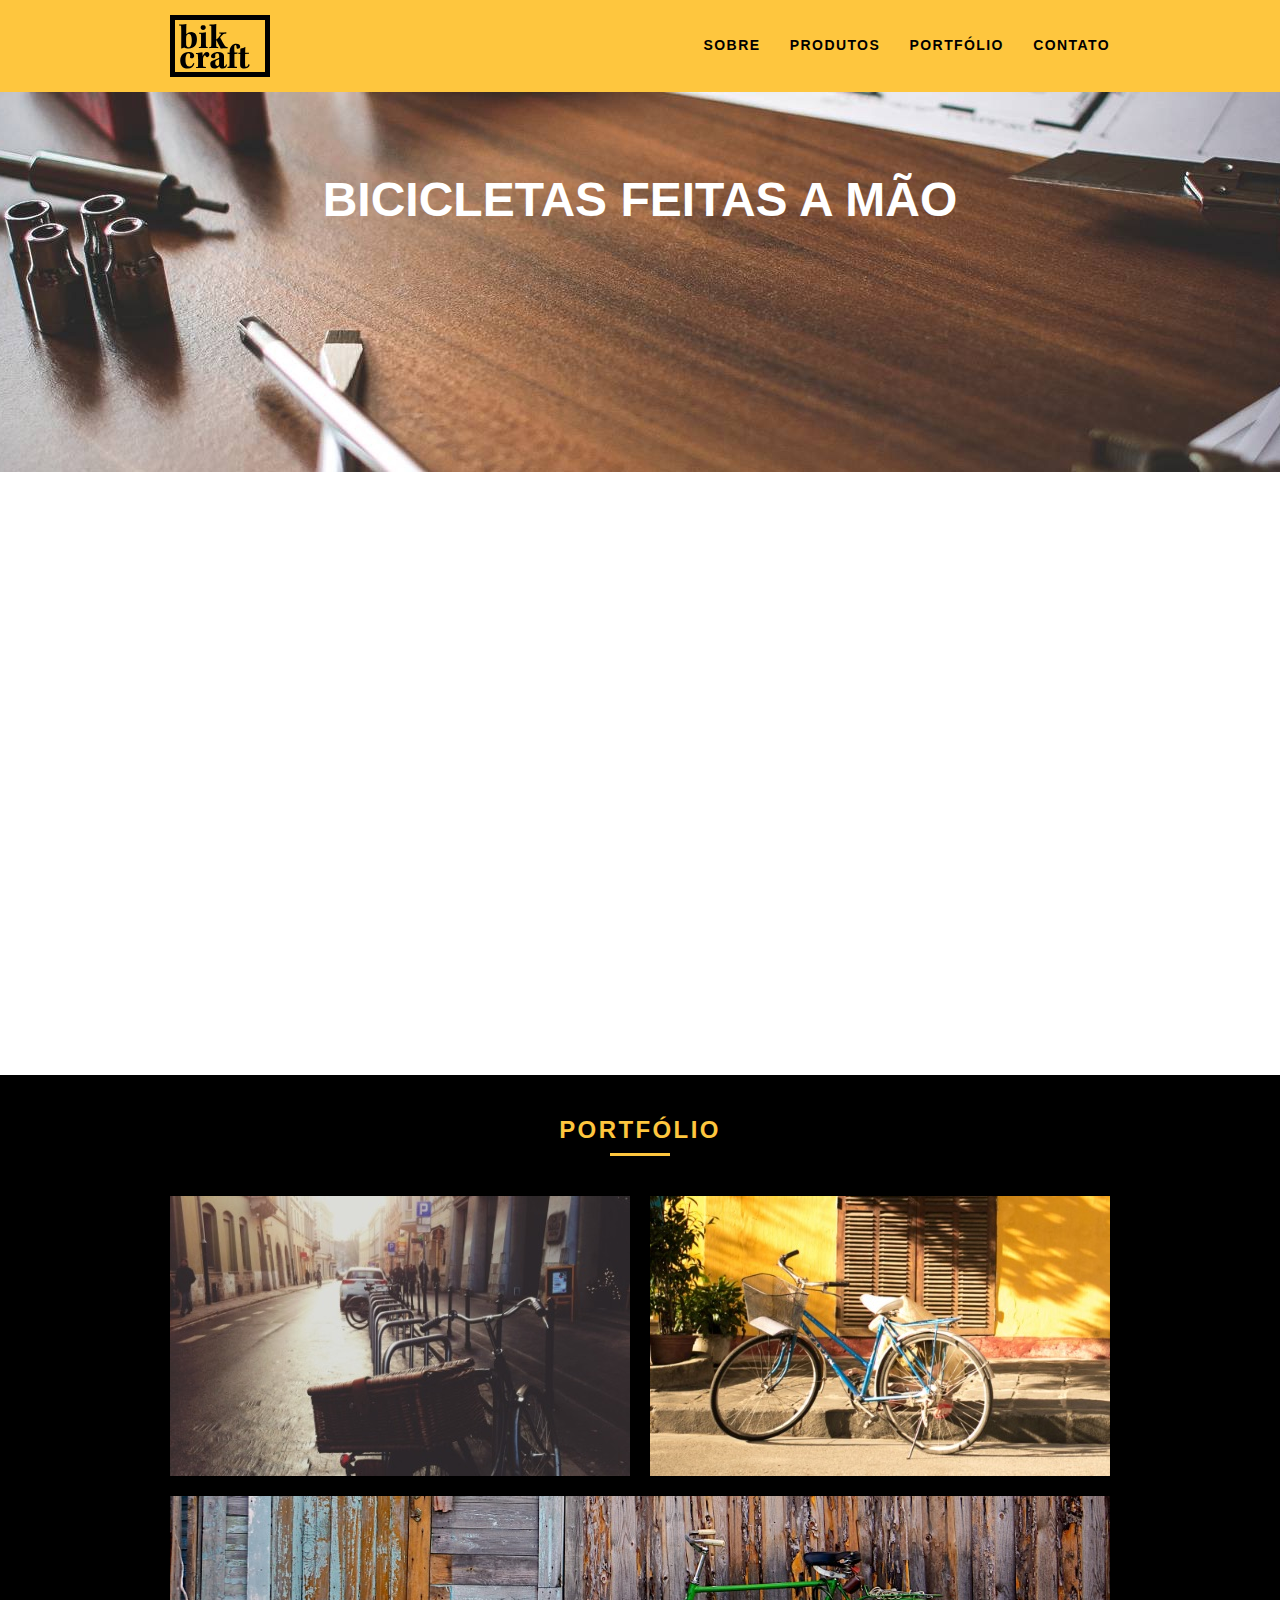
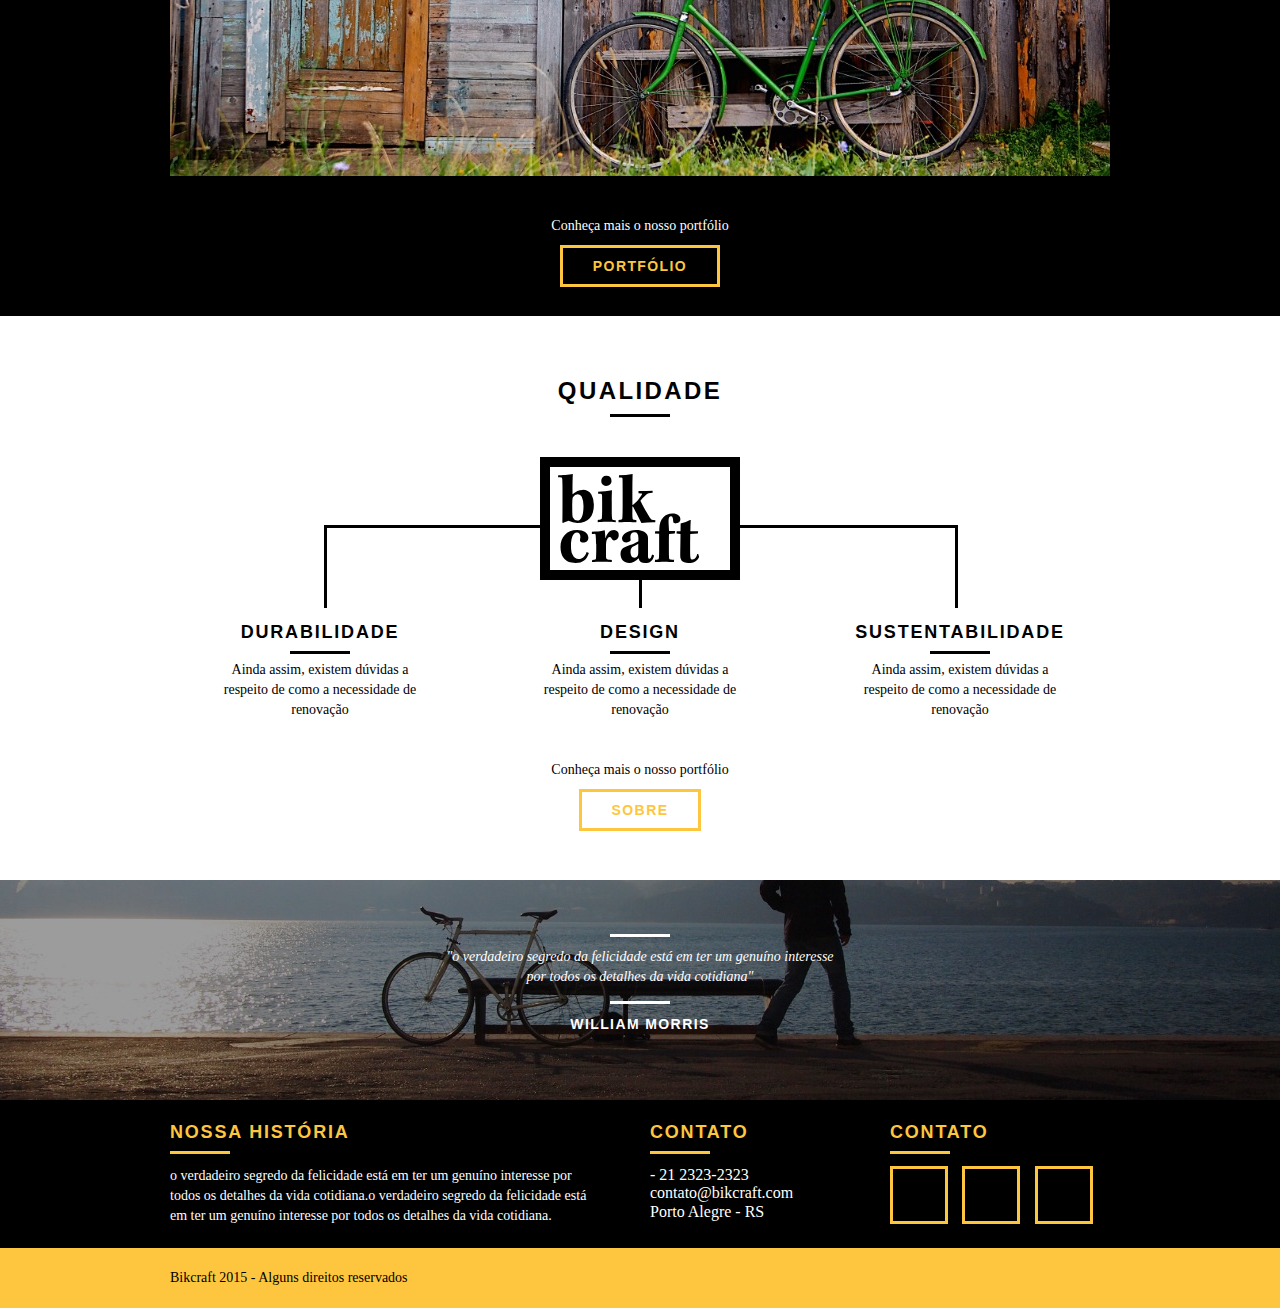
<file: index.html>
<!DOCTYPE html>
<html lang="pt-br">
<head>
  <meta charset="UTF-8">
  <title>Bikcraft Bicicletas Personalizadas</title>

  <meta name="description" content="Compre a sua bicicleta personalizada na Bikcraft. Possuímos modelos Passeio, Retrô e Esporte.">

  <meta property="og:type" content="website"/>
  <meta property="og:title" content="Bikcraft - Bicicletas Personalizadas"/>
  <meta property="og:description" content="Compre a sua bicicleta personalizada na Bikcraft. Possuímos modelos Passeio, Retrô e Esporte."/>
  <meta property="og:url" content="http://bikcraft.com"/>
  <meta property="og:image" content="http://bikcraft.com/img/og-image.png"/>

  
  <link rel="shortcut icon" href="favicon.ico">
  
  <meta name="viewport" content="width=device-width, initial-scale=1">
  <meta http-equiv="X-UA-Compatible" content="ie=edge">
  <link rel="stylesheet" href="css/style.css">
  <script>document.documentElement.classList.add("js");</script>
</head>
  <body>
    <header class="header">
      <div class="container">
        <a href="index.html" class="grid-4">
          <img src="img/bikcraft.svg" alt="logo Bikcraft">
        </a>
        <nav class="grid-12 header_menu">
          <ul>
            <li><a href="sobre.html">Sobre</a></li>
            <li><a href="produtos.html">Produtos</a></li>
            <li><a href="portfolio.html">Portfólio</a></li>
            <li><a href="contato.html">Contato</a></li>
          </ul>
        </nav>
      </div>
    </header>

    <section class="introducao">
      <div class="container">
        <h1 data-anime="400" class="fadeInDown">Bicicletas feitas a mão</h1>
        <blockquote data-anime="800" class="quote-externo fadeInDown">
          <p>
            “não tenha nada em sua casa que você não considere útil ou acredita ser bonito”
          </p>
          <cite>WILLIAM MORRIS</cite>
        </blockquote>
        <a data-anime="1200" href="produtos.html" class="btn">Orçamento</a>
      </div>
    </section>

    <section class="produtos container fadeInDown" data-anime="2000">
      <h2 class="subtitulo">Produtos</h2>
      
      <ul class="produtos_lista">
        <li class="grid-1-3">
          <div class="produtos_icone">
            <img src="img/produtos/passeio.svg" alt="Bikecraft passeio">
          </div>
          <h3>Passeio</h3>
          <p>Ainda assim, existem dúvidas a respeito de como a necessidade de renovação.</p>
        </li>
        <li class="grid-1-3">
            <div class="produtos_icone">
              <img src="img/produtos/esporte.svg" alt="Bikecraft esporte">
            </div>
            <h3>Passeio</h3>
            <p>Ainda assim, existem dúvidas a respeito de como a necessidade de renovação</p>
          </li>
          <li class="grid-1-3">
              <div class="produtos_icone">
                <img src="img/produtos/retro.svg" alt="Bikecraft retro">
              </div>
              <h3>Passeio</h3>
              <p>Ainda assim, existem dúvidas a respeito de como a necessidade de renovação</p>
            </li>
      </ul>
      <div class="call">
        <p>clique aqui e veja os detalhes dos produtos</p>
        <a href="produtos.html" class="btn btn-preto">Produtos</a>
      </div>
    </section>
  <!-- Fecha produtos -->

    <section class="portfolio">
      <div class="container">
        <h2 class="subtitulo">Portfólio</h2>
        <ul class="portfolio_lista">
          <li class="grid-8"><img src="img/portfolio/retro.jpg" alt="Bicicleta Retro"></li>
          <li class="grid-8"><img src="img/portfolio/passeio.jpg" alt="Bicicleta Passeio"></li>
          <li class="grid-16"><img src="img/portfolio/esporte.jpg" alt="Bicicleta Esporte"></li>
        </ul>
        <div class="call">
          <p>Conheça mais o nosso portfólio</p>
          <a href="portfolio.html" class="btn">Portfólio</a>
        </div>
      </div>
    </section>
    <!-- Fecha portfolio -->

    <section class="qualidade container">
      <h2 class="subtitulo">Qualidade</h2>
      <img src="img/bikcraft-qualidade.svg" alt="Bikcraft">
      <ul class="qualidade_lista">
        
        <li class="grid-1-3">
          <h3>Durabilidade</h3>
          <p>Ainda assim, existem dúvidas a respeito de como a necessidade de renovação</p>
        </li>
        
        <li class="grid-1-3">
          <h3>Design</h3>
          <p>Ainda assim, existem dúvidas a respeito de como a necessidade de renovação</p>
        </li>

        <li class="grid-1-3">
          <h3>Sustentabilidade</h3>
          <p>Ainda assim, existem dúvidas a respeito de como a necessidade de renovação</p>
        </li>

      </ul>
      <div class="call">
        <p>Conheça mais o nosso portfólio</p>
        <a href="sobre.html" class="btn btn-preto">Sobre</a>
      </div>
    </section>
  
    <div class="quebra">
      <blockquote class="quote-externo container">
        <p>
          "o verdadeiro segredo da felicidade está em ter um genuíno
          interesse por todos os detalhes da vida cotidiana"
        </p>
        <cite>WILLIAM MORRIS</cite>
      </blockquote>
    </div>

    <footer>
      <div class="footer">
        <div class="container">

          <div class="grid-8 footer_historia">
            <h3>Nossa História</h3>
            <p>o verdadeiro segredo da felicidade está em ter um genuíno
                interesse por todos os detalhes da vida cotidiana.o verdadeiro segredo da felicidade está em ter um genuíno
                interesse por todos os detalhes da vida cotidiana. </p>
          </div>

          <div class="grid-4 footer_contato">
            <h3>Contato</h3>
            <ul>
              <li>- 21 2323-2323</li>
              <li>contato@bikcraft.com</li>
              <li>Porto Alegre - RS</li>
            </ul>
          </div>

          <div class="grid-4 footer_redes">
            <h3>Contato</h3>
            <ul>
              <li><a href="http://facebook.com" target="_blank"><img src="img/redes-sociais/facebook.svg" alt="Facebook Bikcraft"></a></li>
              <li><a href="http://instagram.com" target="_blank"><img src="img/redes-sociais/instagram.svg" alt="Instagram Bikcraft"></a></li>
              <li><a href="http://twitter.com" target="_blank"><img src="img/redes-sociais/twitter.svg" alt="Twitter Bikcraft"></a></li>
            </ul>
          </div>
        </div>
      </div>
      <div class="copy">
        <div class="container">
          <p class="grid-16">Bikcraft 2015 - Alguns direitos reservados</p>
        </div>
      </div>
    </footer>

    <script src="./js/simple-anime.js" ></script> 
    <script src="./js/script.js" ></script> 
    
  </body>
</html>
</file>
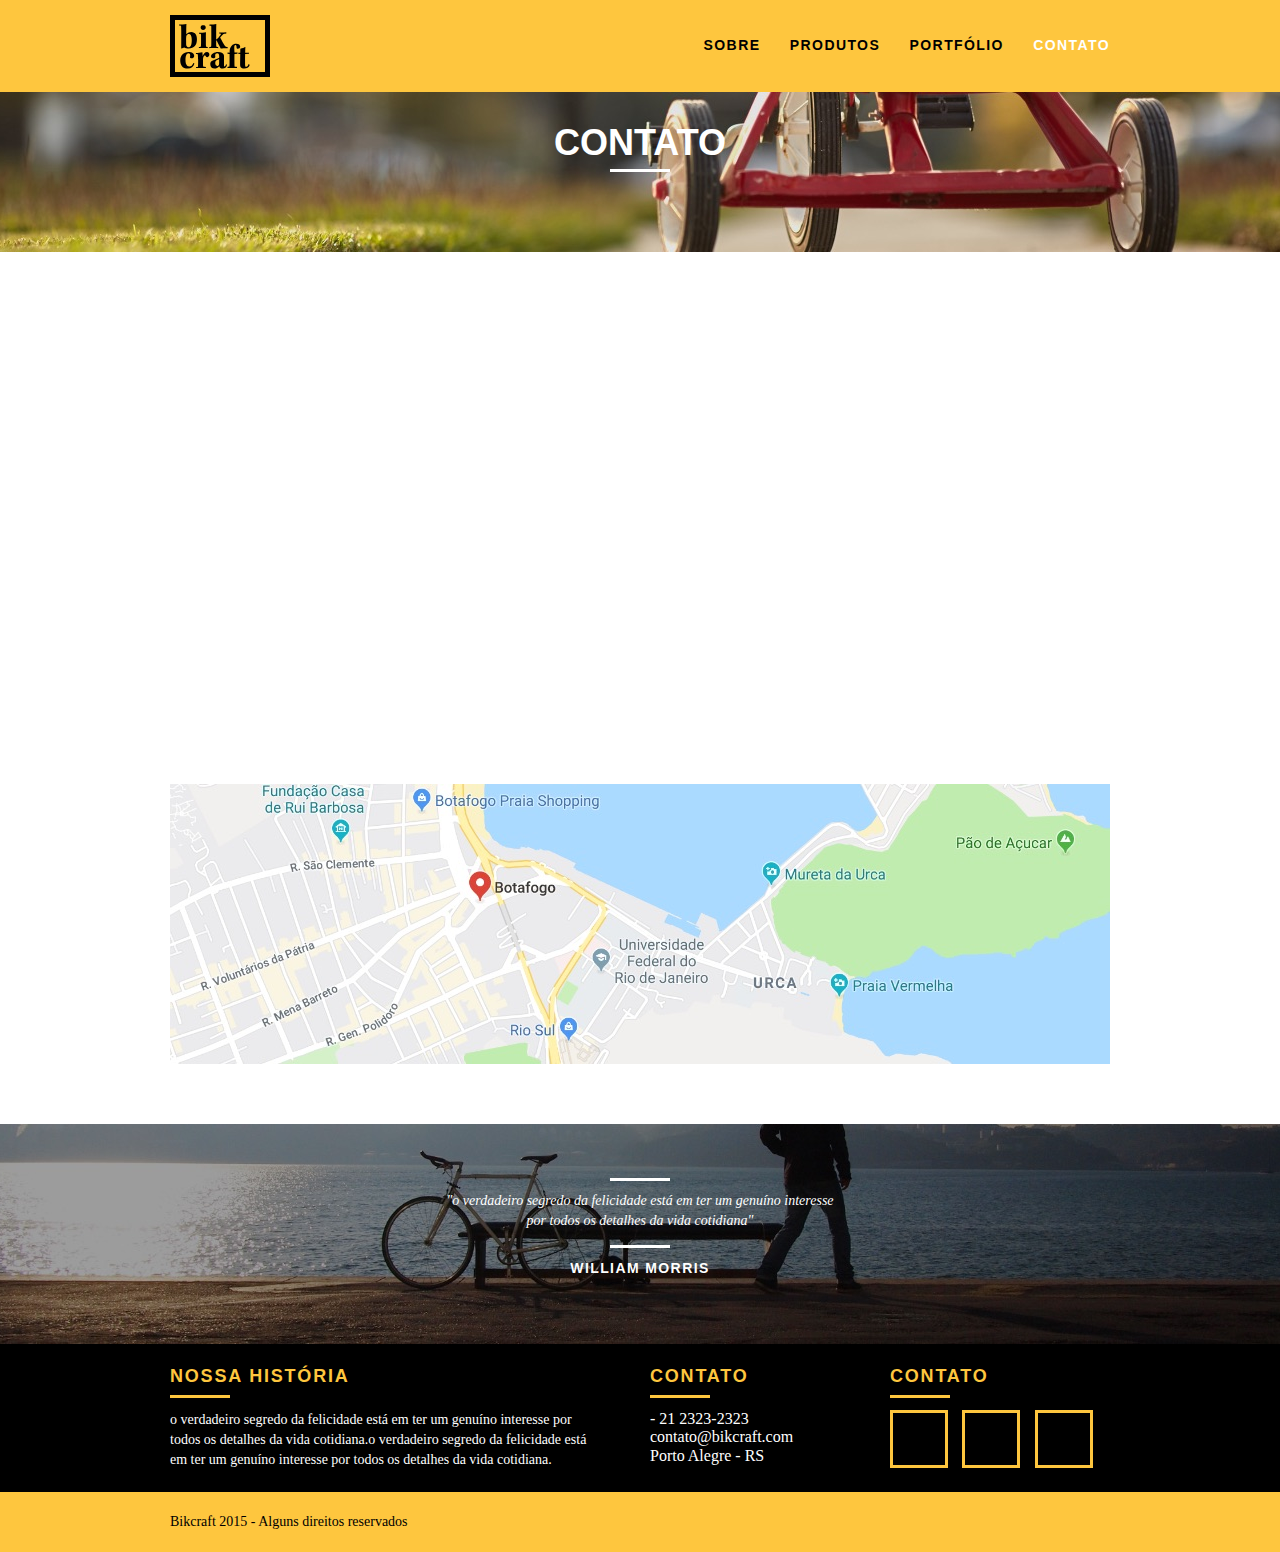
<file: contato.html>
<!DOCTYPE html>
<html lang="pt-br">
<head>
  <meta charset="UTF-8">
  <title>Bikcraft - Contato - 51 99999-9999</title>

  <meta name="description" content="Compre a sua bicicleta personalizada na Bikcraft. Possuímos modelos Passeio, Retrô e Esporte.">

  <meta property="og:type" content="website"/>
  <meta property="og:title" content="Bikcraft - Contato - 51 99999-9999"/>
  <meta property="og:description" content="Compre a sua bicicleta personalizada na Bikcraft. Possuímos modelos Passeio, Retrô e Esporte."/>
  <meta property="og:url" content="http://bikcraft.com/contato.html"/>
  <meta property="og:image" content="http://bikcraft.com/img/og-image.png"/>

  
  <link rel="shortcut icon" href="favicon.ico">
  
  <meta name="viewport" content="width=device-width, initial-scale=1">
  <meta http-equiv="X-UA-Compatible" content="ie=edge">

  <link rel="stylesheet" href="css/style.css">

  <script>document.documentElement.classList.add("js");</script>
</head>
  <body>

    <header class="header">
      <div class="container">
        <a href="index.html" class="grid-4">
          <img src="img/bikcraft.svg" alt="logo Bikcraft">
        </a>
        <nav class="grid-12 header_menu">
          <ul>
            <li><a href="sobre.html" >Sobre</a></li>
            <li><a href="produtos.html">Produtos</a></li>
            <li><a href="portfolio.html">Portfólio</a></li>
            <li><a href="contato.html" class="menu_ativo">Contato</a></li>
          </ul>
        </nav>
      </div>
    </header>

    <section class="introducao-interna interna_contato">
      <div class="container">
        <h1 data-anime="400" class="fadeInDown">Contato</h1>
        <p data-anime="800" class="fadeInDown">Tire suas dúvidas com a gente</p>
      </div>
    </section>

    <section class="contato container fadeInDown" data-anime="1200">
      <form id="form_orcamento" method="post" action="./enviar-sendgrid.php" class="contato_form grid-8 formphp">
        <label for="nome" >Nome</label>
        <input type="text" id="nome" name="nome" required>
        <label for="email">E-mail</label>
        <input type="email" id="email" name="email" required>
        <label for="telefone">Telefone</label>
        <input type="text" id="telefone" name="telefone">

        <label class="nao-aparece">Se você não é um robô, deixe em branco.</label>
        <input type="text" class="nao-aparece" name="leaveblank">
        <label class="nao-aparece">Se você não é um robô, não mude este campo.</label>
        <input type="text" class="nao-aparece" name="dontchange" value="http://">

        <label for="mensagem">Especificações</label>
        <textarea id="mensagem" name="mensagem" required></textarea>
        <button id="enviar" name="enviar" type="submit" class="btn btn-preto">Enviar</button>
      </form>
      <div class="contato_dados grid-8">
        <h3>Dados</h3>
        <span>+55 21 93223 3232</span>
        <span>orcamento@bikcraft.com</span>
        <span>Centro histórico</span>
        <span>Porto Alegre - RS - Brasil</span>
        <h3>Redes Sociais</h3>
        <ul>
          <li><a href="http://facebook.com" target="_blank"><img src="img/redes-sociais/facebook.svg" alt="Facebook Bikcraft"></a></li>
          <li><a href="http://instagram.com" target="_blank"><img src="img/redes-sociais/instagram.svg" alt="Instagram Bikcraft"></a></li>
          <li><a href="http://twitter.com" target="_blank"><img src="img/redes-sociais/twitter.svg" alt="Twitter Bikcraft"></a></li>
        </ul>
      </div>
    </section>

    <section class="container contato_mapa">
      <a href="http://google.com" target="_blank" class="grid-16">
        <img src="img/endereco-bikcraft.jpg" alt="endereco da Bikcraft">
      </a>
    </section>

    <div class="quebra">
      <blockquote class="quote-externo container">
        <p>
          "o verdadeiro segredo da felicidade está em ter um genuíno
          interesse por todos os detalhes da vida cotidiana"
        </p>
        <cite>WILLIAM MORRIS</cite>
      </blockquote>
    </div>

    <footer>
      <div class="footer">
        <div class="container">

          <div class="grid-8 footer_historia">
            <h3>Nossa História</h3>
            <p>o verdadeiro segredo da felicidade está em ter um genuíno
                interesse por todos os detalhes da vida cotidiana.o verdadeiro segredo da felicidade está em ter um genuíno
                interesse por todos os detalhes da vida cotidiana. </p>
          </div>

          <div class="grid-4 footer_contato">
            <h3>Contato</h3>
            <ul>
              <li>- 21 2323-2323</li>
              <li>contato@bikcraft.com</li>
              <li>Porto Alegre - RS</li>
            </ul>
          </div>

          <div class="grid-4 footer_redes">
            <h3>Contato</h3>
            <ul>
              <li><a href="http://facebook.com" target="_blank"><img src="img/redes-sociais/facebook.svg" alt="Facebook Bikcraft"></a></li>
              <li><a href="http://instagram.com" target="_blank"><img src="img/redes-sociais/instagram.svg" alt="Instagram Bikcraft"></a></li>
              <li><a href="http://twitter.com" target="_blank"><img src="img/redes-sociais/twitter.svg" alt="Twitter Bikcraft"></a></li>
            </ul>
          </div>
        </div>
      </div>
      <div class="copy">
        <div class="container">
          <p class="grid-16">Bikcraft 2015 - Alguns direitos reservados</p>
        </div>
      </div>
    </footer>

    <script src="./js/simple-anime.js" ></script> 
    <script src="./js/simple-form.js" ></script> 
    <script src="./js/script.js" ></script> 

  </body>
</html>
</file>
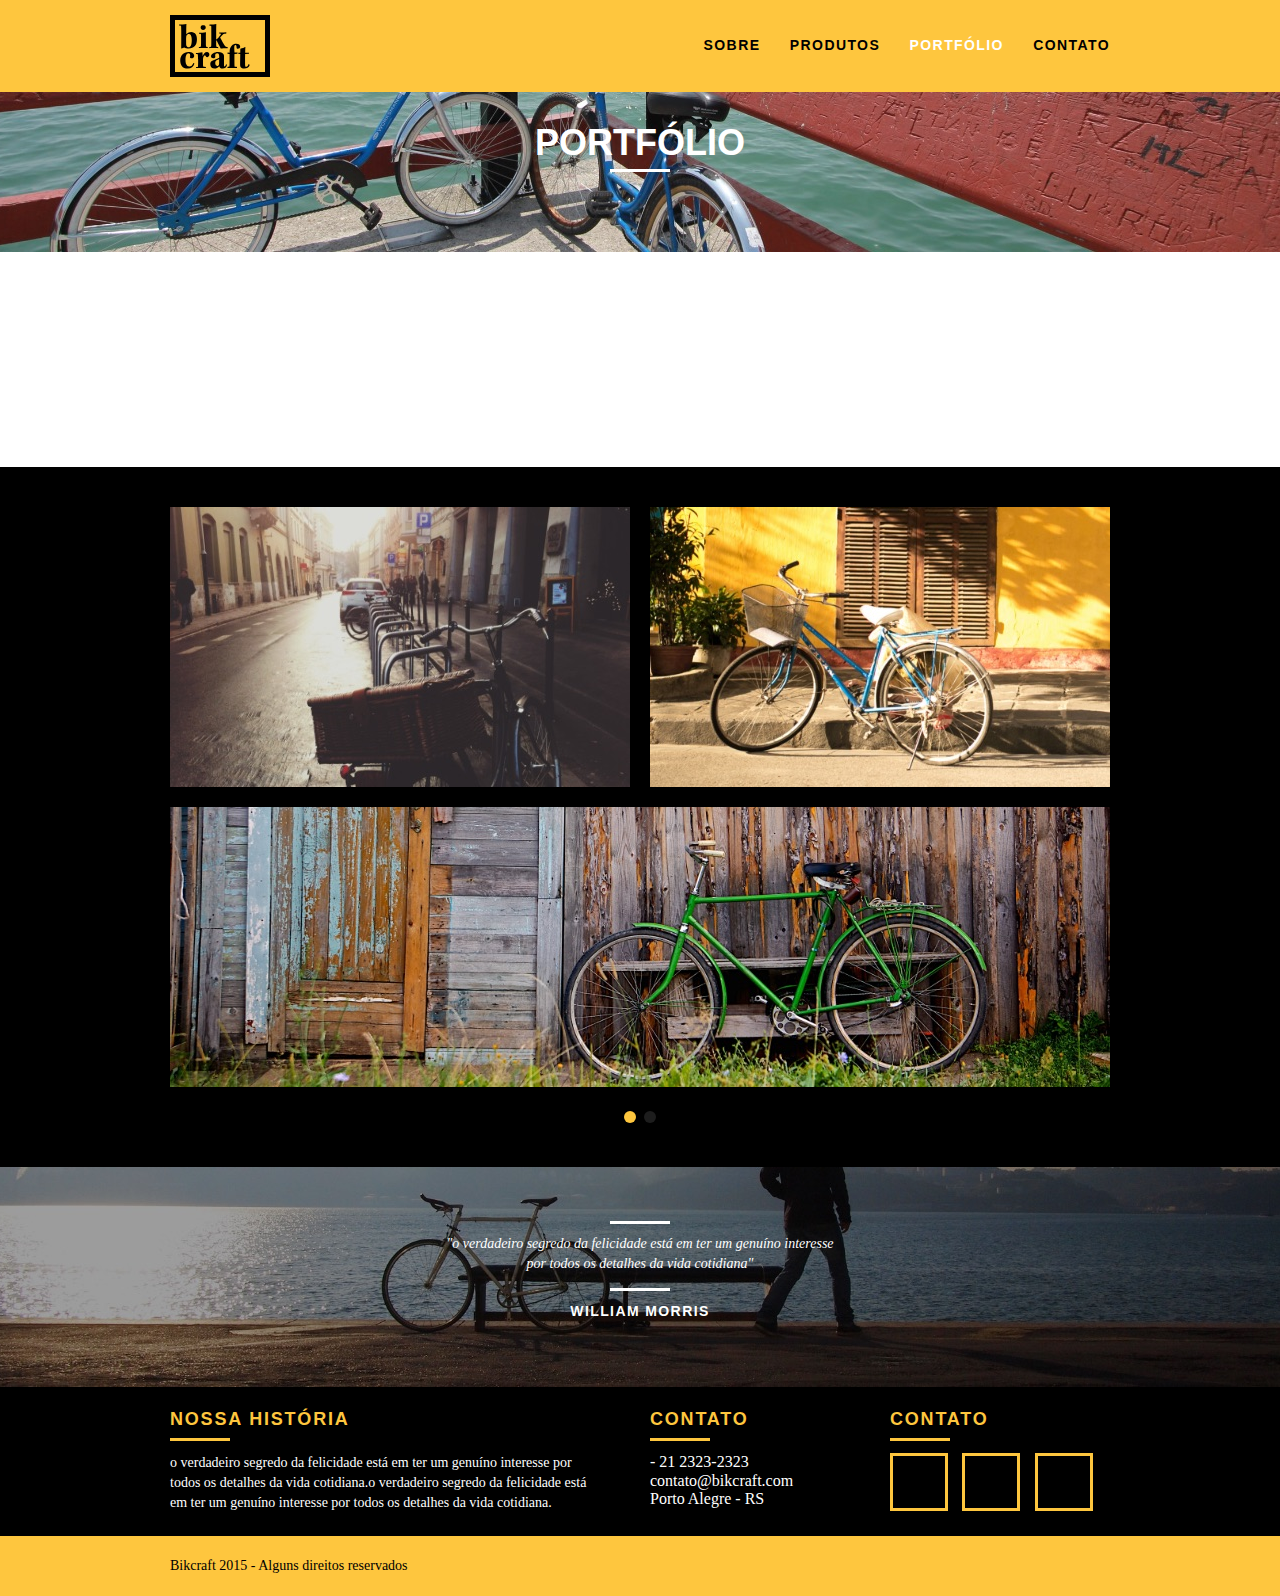
<file: portfolio.html>
<!DOCTYPE html>
<html lang="pt-br">
<head>
  <meta charset="UTF-8">
  <title>Bikcraft - Conheça o portfólio de clientes</title>
  
  <meta name="description" content="Compre a sua bicicleta personalizada na Bikcraft. Possuímos modelos Passeio, Retrô e Esporte.">

  <meta property="og:type" content="website"/>
  <meta property="og:title" content="Bikcraft - Conheça o portfólio de clientes"/>
  <meta property="og:description" content="Compre a sua bicicleta personalizada na Bikcraft. Possuímos modelos Passeio, Retrô e Esporte."/>
  <meta property="og:url" content="http://bikcraft.com/portfolio.html"/>
  <meta property="og:image" content="http://bikcraft.com/img/og-image.png"/>

  
  <link rel="shortcut icon" href="favicon.ico">
  
  <meta name="viewport" content="width=device-width, initial-scale=1">
  <meta http-equiv="X-UA-Compatible" content="ie=edge">
  <link rel="stylesheet" href="css/style.css">
  <script>document.documentElement.classList.add("js");</script>
</head>
  <body>

    <header class="header">
      <div class="container">
        <a href="index.html" class="grid-4">
          <img src="img/bikcraft.svg" alt="logo Bikcraft">
        </a>
        <nav class="grid-12 header_menu">
          <ul>
            <li><a href="sobre.html">Sobre</a></li>
            <li><a href="produtos.html">Produtos</a></li>
            <li><a href="portfolio.html" class="menu_ativo">Portfólio</a></li>
            <li><a href="contato.html">Contato</a></li>
          </ul>
        </nav>
      </div>
    </header>

    <section class="introducao-interna interna_portfolio">
      <div class="container">
        <h1 data-anime="400" class="fadeInDown">Portfólio</h1>
        <p data-anime="800" class="fadeInDown">conheça os projetos que amamos mostrar</p>
      </div>
    </section>

    <section class="container fadeInDown" data-slide="quote" data-anime="1200">
      <blockquote class="quote_clientes">
        <p>"Pedalar sempre foi a minha paixão, o que o pessoal da Bikcraft fez foi intensificar o meu
          amor por esta atividade. Recomendo à todos que amo."
        </p>
        <cite>Barbara Moss</cite>
      </blockquote>
      <blockquote class="quote_clientes">
        <p>"Nada melhor do que dar um rolê com a minha Bikcraft na orla. Essa é a minha companheira mais fiel,
          nunca me traiu e está sempre a minha disposição."
        </p>
        <cite>Jhony Rato</cite>
      </blockquote>
      <blockquote class="quote_clientes">
        <p>"Aqueles que ainda não possuem uma Bikcraft, não sabem o que estão perdendo. A precisão é absurda
          e a velocidade trasncendental. Nunca vi nada igual."
        </p>
        <cite>Bernardo</cite>
      </blockquote>
    </section>

    <section class="portfolio">
      <div class="container" data-slide="portfolio">
        <ul class="portfolio_lista">
          <li class="grid-8"><img src="img/portfolio/retro.jpg" alt="Bicicleta Retro"></li>
          <li class="grid-8"><img src="img/portfolio/passeio.jpg" alt="Bicicleta Passeio"></li>
          <li class="grid-16"><img src="img/portfolio/esporte.jpg" alt="Bicicleta Esporte"></li>
        </ul>
        <ul class="portfolio_lista">
          <li class="grid-8"><img src="img/portfolio/passeio.jpg" alt="Bicicleta Passeio"></li>
            <li class="grid-8"><img src="img/portfolio/retro.jpg" alt="Bicicleta Retro"></li>
            <li class="grid-16"><img src="img/portfolio/esporte.jpg" alt="Bicicleta Esporte"></li>
          </ul>
      </div>
    </section>
  
    <div class="quebra">
      <blockquote class="quote-externo container">
        <p>
          "o verdadeiro segredo da felicidade está em ter um genuíno
          interesse por todos os detalhes da vida cotidiana"
        </p>
        <cite>WILLIAM MORRIS</cite>
      </blockquote>
    </div>

    <footer>
      <div class="footer">
        <div class="container">

          <div class="grid-8 footer_historia">
            <h3>Nossa História</h3>
            <p>o verdadeiro segredo da felicidade está em ter um genuíno
                interesse por todos os detalhes da vida cotidiana.o verdadeiro segredo da felicidade está em ter um genuíno
                interesse por todos os detalhes da vida cotidiana. </p>
          </div>

          <div class="grid-4 footer_contato">
            <h3>Contato</h3>
            <ul>
              <li>- 21 2323-2323</li>
              <li>contato@bikcraft.com</li>
              <li>Porto Alegre - RS</li>
            </ul>
          </div>

          <div class="grid-4 footer_redes">
            <h3>Contato</h3>
            <ul>
              <li><a href="http://facebook.com" target="_blank"><img src="img/redes-sociais/facebook.svg" alt="Facebook Bikcraft"></a></li>
              <li><a href="http://instagram.com" target="_blank"><img src="img/redes-sociais/instagram.svg" alt="Instagram Bikcraft"></a></li>
              <li><a href="http://twitter.com" target="_blank"><img src="img/redes-sociais/twitter.svg" alt="Twitter Bikcraft"></a></li>
            </ul>
          </div>
        </div>
      </div>
      <div class="copy">
        <div class="container">
          <p class="grid-16">Bikcraft 2015 - Alguns direitos reservados</p>
        </div>
      </div>
    </footer>

    <script src="./js/simple-anime.js" ></script> 
    <script src="./js/simple-slide.js" ></script>
    <script src="./js/script.js" ></script>

  </body>
</html>
</file>
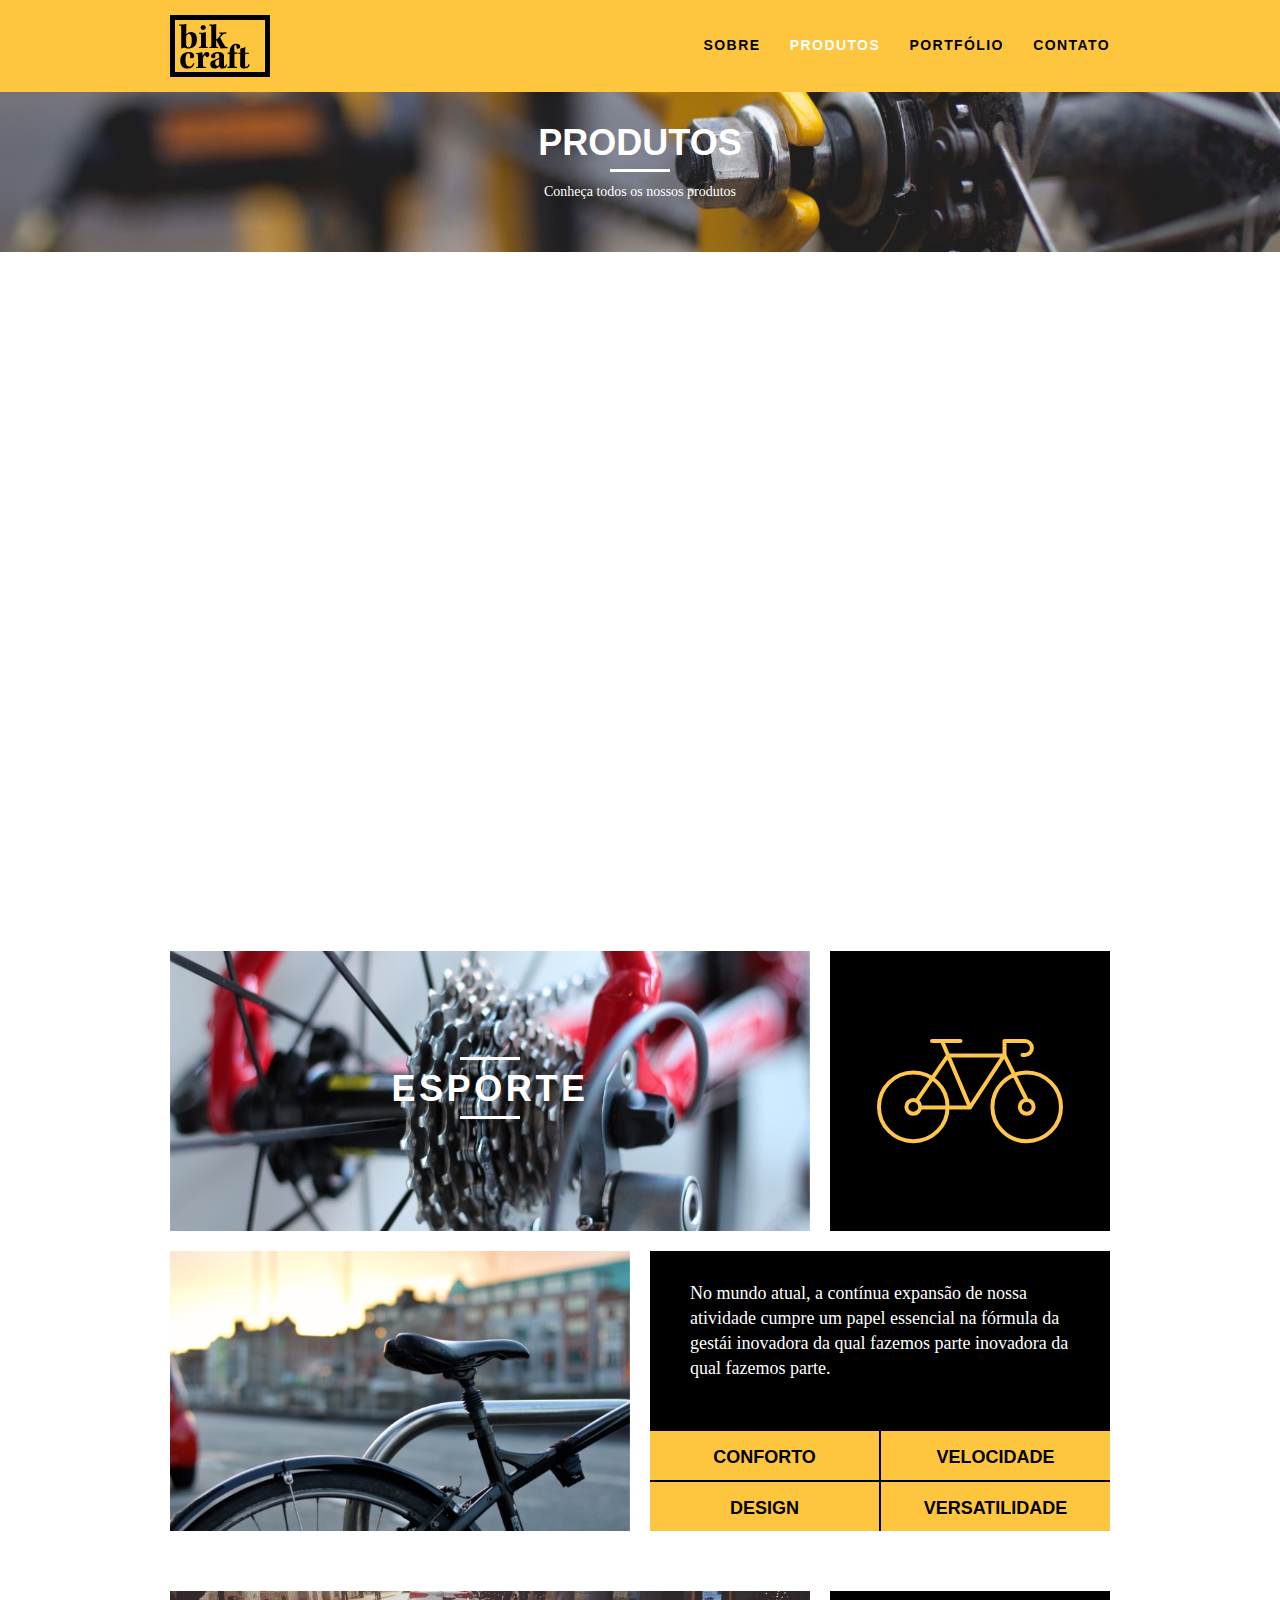
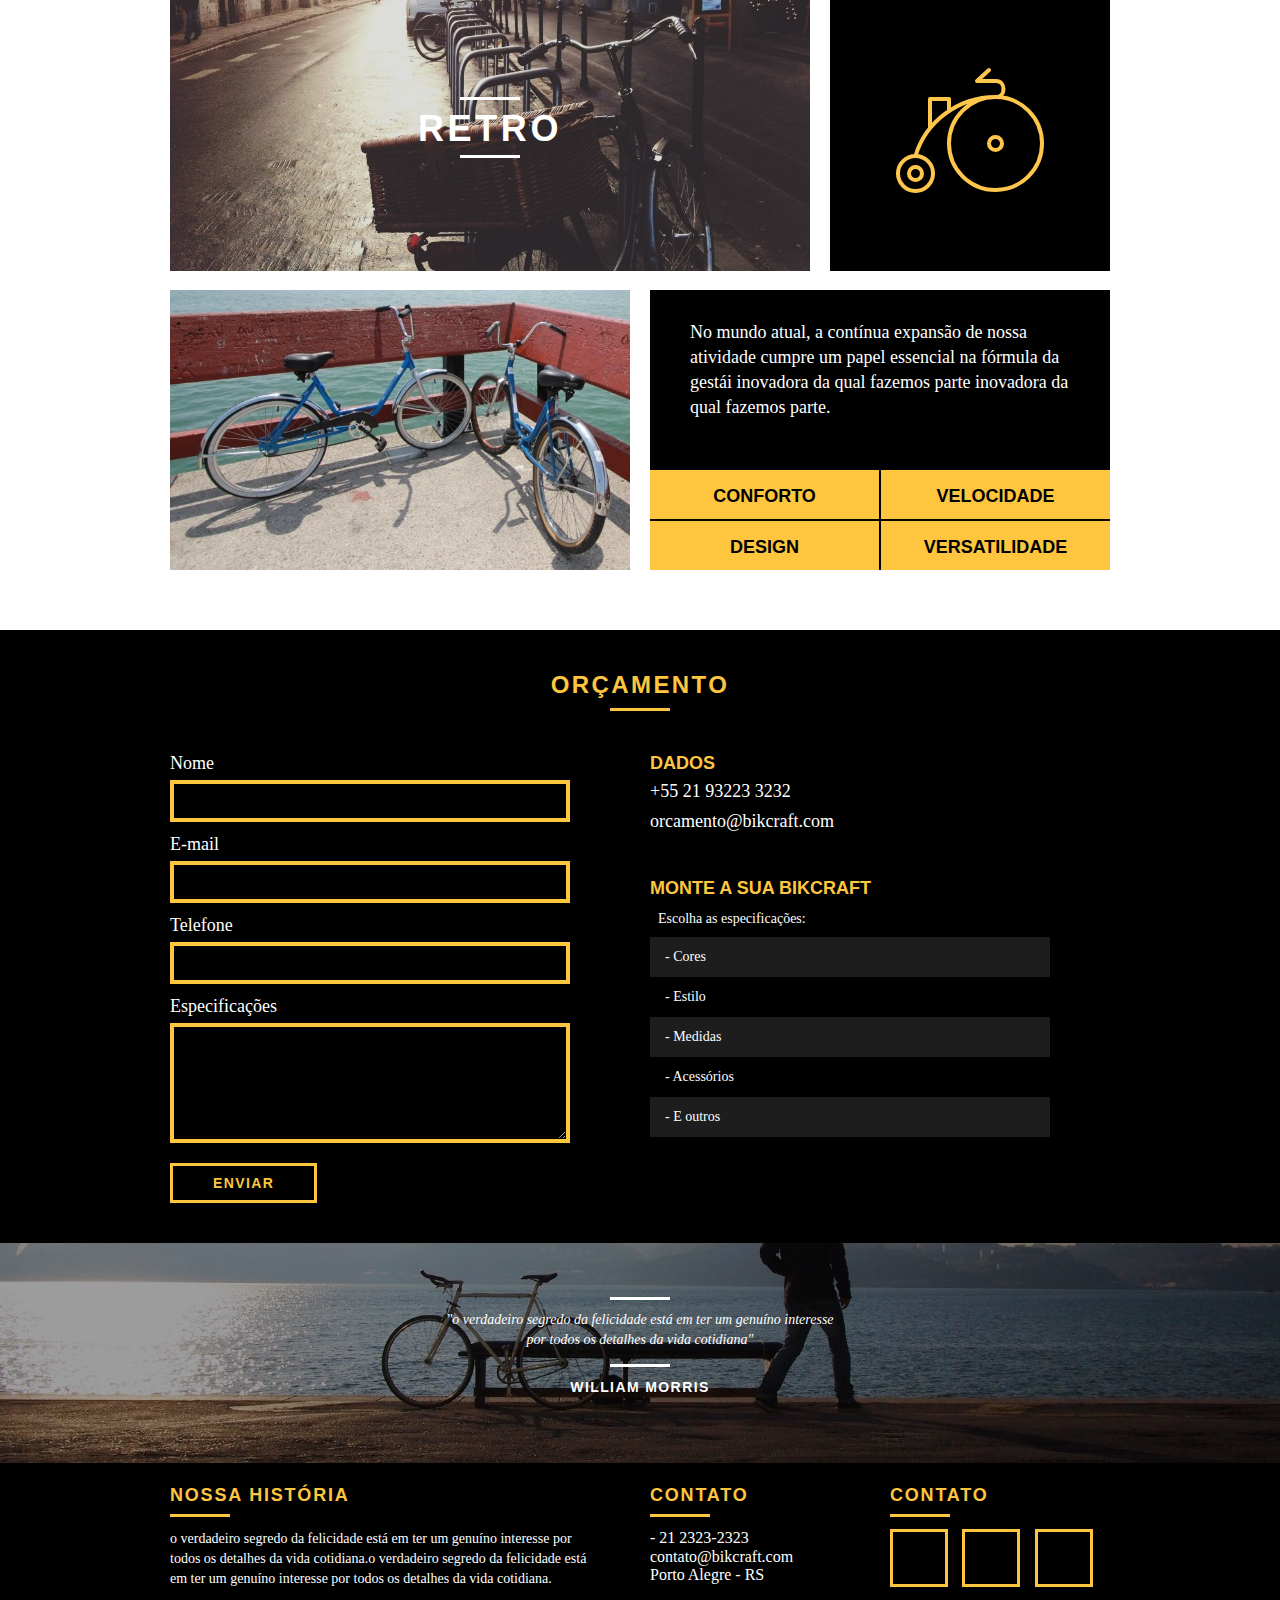
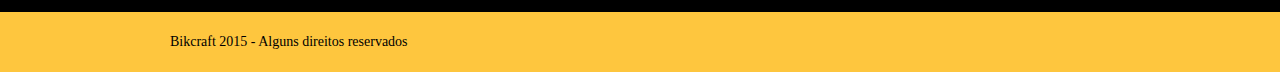
<file: produtos.html>
<!DOCTYPE html>
<html lang="pt-br">
<head>
  <meta charset="UTF-8">
  <title>Bikcraft - Conheça as linhas Passeio, Retrô e Esporte</title>
  
  <meta name="description" content="Compre a sua bicicleta personalizada na Bikcraft. Possuímos modelos Passeio, Retrô e Esporte.">

  <meta property="og:type" content="website"/>
  <meta property="og:title" content="Bikcraft - Conheça as linhas Passeio, Retrô e Esporte"/>
  <meta property="og:description" content="Compre a sua bicicleta personalizada na Bikcraft. Possuímos modelos Passeio, Retrô e Esporte."/>
  <meta property="og:url" content="http://bikcraft.com/produtos.html"/>
  <meta property="og:image" content="http://bikcraft.com/img/og-image.png"/>

  
  <link rel="shortcut icon" href="favicon.ico">
  
  <meta name="viewport" content="width=device-width, initial-scale=1">
  <meta http-equiv="X-UA-Compatible" content="ie=edge">
  <link rel="stylesheet" href="css/style.css">
  <script>document.documentElement.classList.add("js");</script>
</head>
  <body>

    <header class="header">
      <div class="container">
        <a href="index.html" class="grid-4">
          <img src="img/bikcraft.svg" alt="logo Bikcraft">
        </a>
        <nav class="grid-12 header_menu">
          <ul>
            <li><a href="sobre.html" >Sobre</a></li>
            <li><a href="produtos.html" class="menu_ativo">Produtos</a></li>
            <li><a href="portfolio.html">Portfólio</a></li>
            <li><a href="contato.html">Contato</a></li>
          </ul>
        </nav>
      </div>
    </header>

    <section class="introducao-interna interna_produtos">
      <div class="container">
        <h1 data-anime="400" class="fadeInDown">Produtos</h1>
        <p data-anime="800" class="fadeInDown">Conheça todos os nossos produtos</p>
      </div>
    </section>

    <section class="container produto_item fadeInDown" data-anime="1200">
      <div class="grid-11">
        <img src="img/produtos/bikcraft-passeio-1.jpg" alt="Bickcraft Passeio">
        <h2 class="">Passeio</h2>
      </div>
      <div class="grid-5 produto_icone"><img src="img/produtos/passeio.svg" alt="Icone passeio"></div>
      <div class="grid-8"><img src="img/produtos/bikcraft-passeio-2.jpg" alt="Bickcraft Passeio"></div>
      <div class="grid-8 produto_info">
        <p>
          No mundo atual, a contínua expansão de nossa atividade cumpre um papel essencial
          na fórmula da gestái inovadora da qual fazemos parte inovadora da qual fazemos parte.
        </p>
        <ul>
          <li>Conforto</li>
          <li>Velocidade</li>
          <li>Design</li>
          <li>Versatilidade</li>
        </ul>
      </div>
    </section>

    <section class="container produto_item">
        <div class="grid-11">
          <img src="img/produtos/bikcraft-esporte-1.jpg" alt="Bickcraft Esporte">
          <h2 class="">Esporte</h2>
        </div>
        <div class="grid-5 produto_icone"><img src="img/produtos/esporte.svg" alt="Icone esporte"></div>
        <div class="grid-8"><img src="img/produtos/bikcraft-esporte-2.jpg" alt="Bickcraft Esporte"></div>
        <div class="grid-8 produto_info">
          <p>
            No mundo atual, a contínua expansão de nossa atividade cumpre um papel essencial
            na fórmula da gestái inovadora da qual fazemos parte inovadora da qual fazemos parte.
          </p>
          <ul>
            <li>Conforto</li>
            <li>Velocidade</li>
            <li>Design</li>
            <li>Versatilidade</li>
          </ul>
        </div>
      </section>

      <section class="container produto_item">
          <div class="grid-11">
            <img src="img/produtos/bikcraft-retro-1.jpg" alt="Bickcraft Retro">
            <h2 class="">Retro</h2>
          </div>
          <div class="grid-5 produto_icone"><img src="img/produtos/retro.svg" alt="Icone retro"></div>
          <div class="grid-8"><img src="img/produtos/bikcraft-retro-2.jpg" alt="Bickcraft Retro"></div>
          <div class="grid-8 produto_info">
            <p>
              No mundo atual, a contínua expansão de nossa atividade cumpre um papel essencial
              na fórmula da gestái inovadora da qual fazemos parte inovadora da qual fazemos parte.
            </p>
            <ul>
              <li>Conforto</li>
              <li>Velocidade</li>
              <li>Design</li>
              <li>Versatilidade</li>
            </ul>
          </div>
        </section>
    
    <!-- FIM DOS PRODUTOS -->   

    <section class="orcamento">
      <div class="container">
        <h2 class="subtitulo">Orçamento</h2>
        <form id="form_orcamento" method="post" action="./enviar-sendgrid.php" class="form grid-8 formphp">
            <label for="nome" >Nome</label>
            <input type="text" id="nome" name="nome" required>
            <label for="email">E-mail</label>
            <input type="email" id="email" name="email" required>
            <label for="telefone">Telefone</label>
            <input type="text" id="telefone" name="telefone">
    
            <label class="nao-aparece">Se você não é um robô, deixe em branco.</label>
            <input type="text" class="nao-aparece" name="leaveblank">
            <label class="nao-aparece">Se você não é um robô, não mude este campo.</label>
            <input type="text" class="nao-aparece" name="dontchange" value="http://">
    
            <label for="mensagem">Especificações</label>
            <textarea id="mensagem" name="mensagem" required></textarea>
            <button id="enviar" name="enviar" type="submit" class="btn">Enviar</button>
        </form>
        <div class="orcamento_dados grid-8">
          <h3>Dados</h3>
          <span>+55 21 93223 3232</span>
          <span>orcamento@bikcraft.com</span>
          <h3>Monte a sua bikcraft</h3>
          <p>Escolha as especificações:</p>
          <ul>
            <li>- Cores</li>
            <li>- Estilo</li>
            <li>- Medidas</li>
            <li>- Acessórios</li>
            <li>- E outros</li>
          </ul>
        </div>
      </div>
    </section>

    <div class="quebra">
      <blockquote class="quote-externo container">
        <p>
          "o verdadeiro segredo da felicidade está em ter um genuíno
          interesse por todos os detalhes da vida cotidiana"
        </p>
        <cite>WILLIAM MORRIS</cite>
      </blockquote>
    </div>

    <footer>
      <div class="footer">
        <div class="container">

          <div class="grid-8 footer_historia">
            <h3>Nossa História</h3>
            <p>o verdadeiro segredo da felicidade está em ter um genuíno
                interesse por todos os detalhes da vida cotidiana.o verdadeiro segredo da felicidade está em ter um genuíno
                interesse por todos os detalhes da vida cotidiana. </p>
          </div>

          <div class="grid-4 footer_contato">
            <h3>Contato</h3>
            <ul>
              <li>- 21 2323-2323</li>
              <li>contato@bikcraft.com</li>
              <li>Porto Alegre - RS</li>
            </ul>
          </div>

          <div class="grid-4 footer_redes">
            <h3>Contato</h3>
            <ul>
              <li><a href="http://facebook.com" target="_blank"><img src="img/redes-sociais/facebook.svg" alt="Facebook Bikcraft"></a></li>
              <li><a href="http://instagram.com" target="_blank"><img src="img/redes-sociais/instagram.svg" alt="Instagram Bikcraft"></a></li>
              <li><a href="http://twitter.com" target="_blank"><img src="img/redes-sociais/twitter.svg" alt="Twitter Bikcraft"></a></li>
            </ul>
          </div>
        </div>
      </div>
      <div class="copy">
        <div class="container">
          <p class="grid-16">Bikcraft 2015 - Alguns direitos reservados</p>
        </div>
      </div>
    </footer>

    <script src="./js/simple-anime.js" ></script> 
    <script src="./js/simple-form.js" ></script> 
    <script src="./js/script.js" ></script> 

  </body>
</html>
</file>
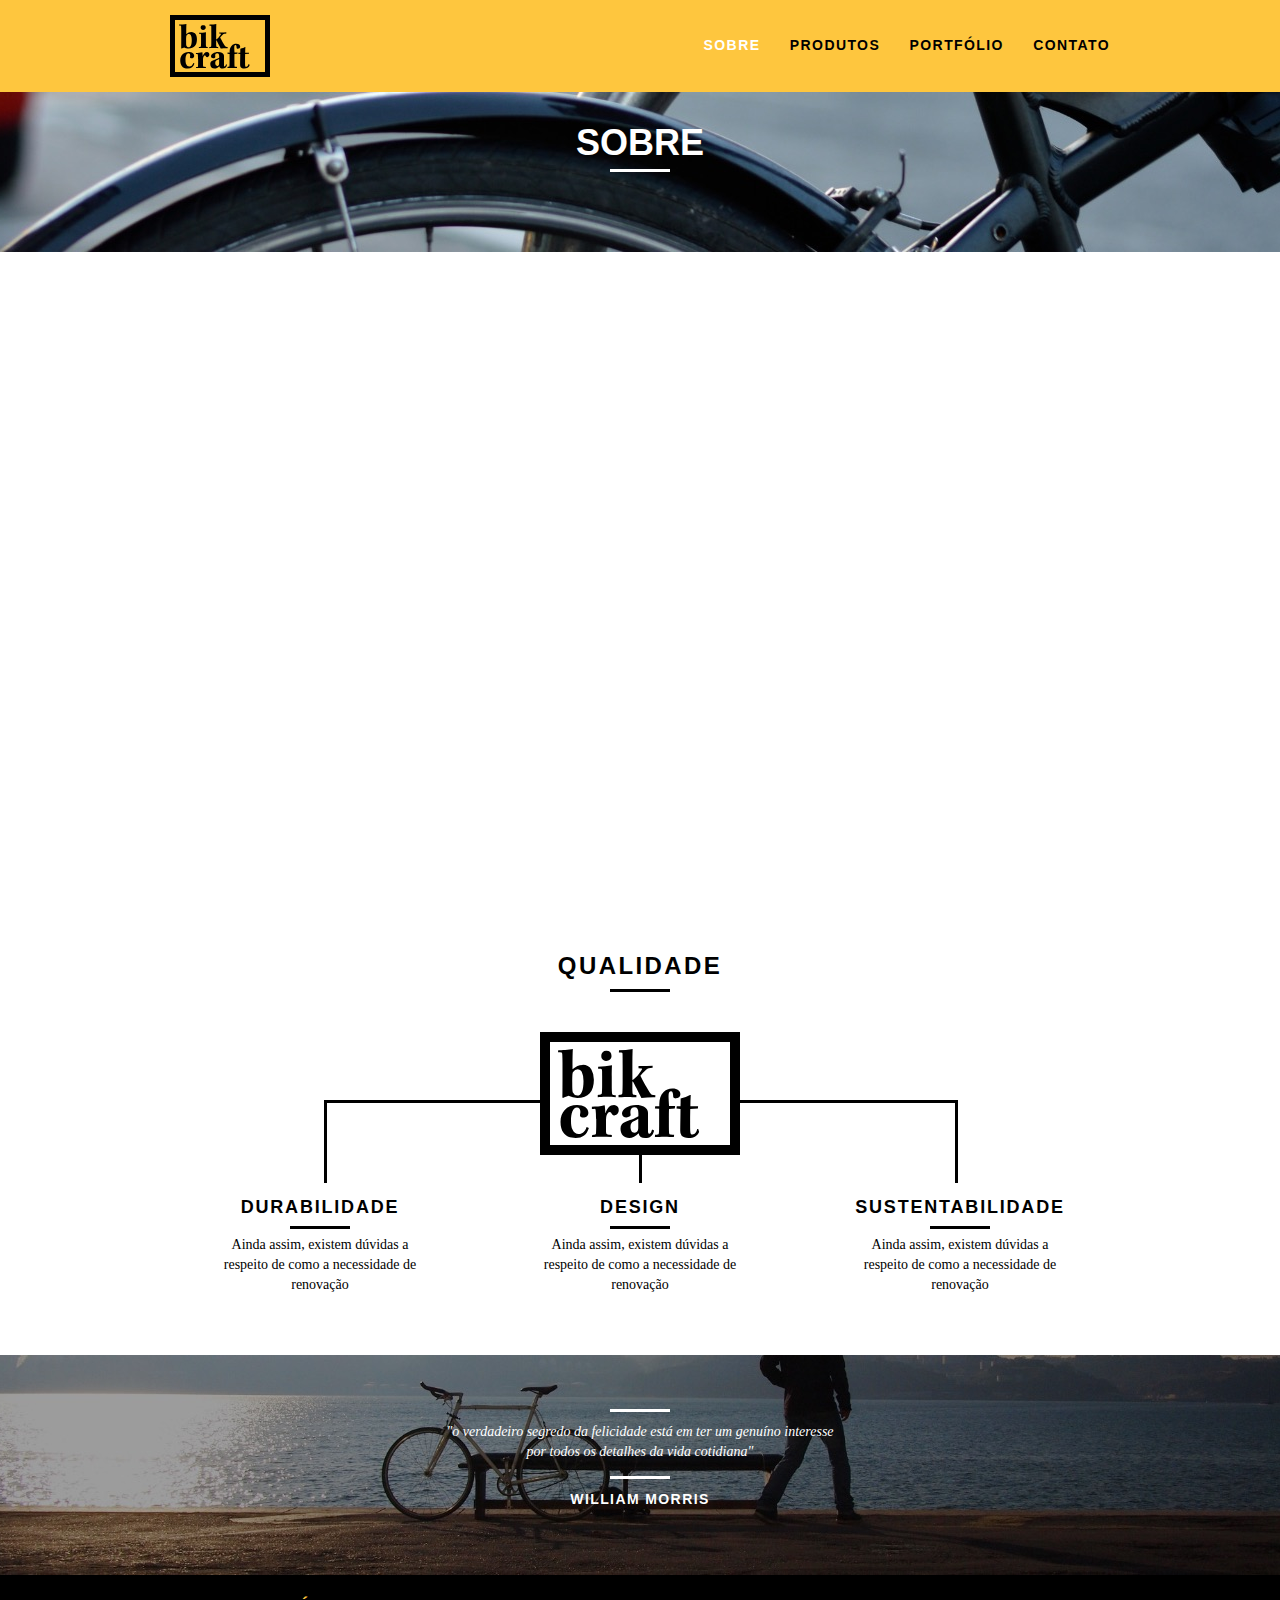
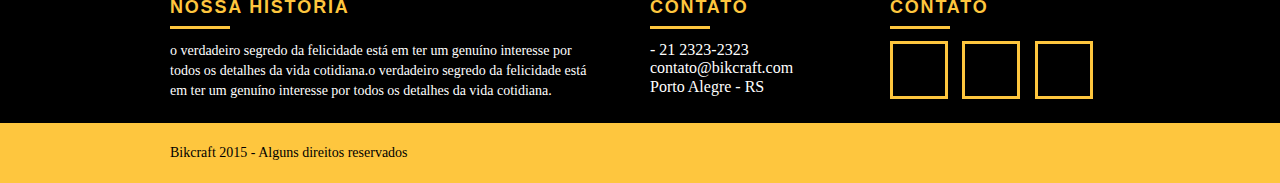
<file: sobre.html>
<!DOCTYPE html>
<html lang="pt-br">
<head>
  <meta charset="UTF-8">
  <title>Bikcraft - Saiba mais sobre a gente</title>
  <meta name="description" content="Compre a sua bicicleta personalizada na Bikcraft. Possuímos modelos Passeio, Retrô e Esporte.">

  <meta property="og:type" content="website"/>
  <meta property="og:title" content="Bikcraft - Saiba mais sobre a gente"/>
  <meta property="og:description" content="Compre a sua bicicleta personalizada na Bikcraft. Possuímos modelos Passeio, Retrô e Esporte."/>
  <meta property="og:url" content="http://bikcraft.com/sobre.html"/>
  <meta property="og:image" content="http://bikcraft.com/img/og-image.png"/>

  
  <link rel="shortcut icon" href="favicon.ico">
  
  <meta name="viewport" content="width=device-width, initial-scale=1">
  <meta http-equiv="X-UA-Compatible" content="ie=edge">
  <link rel="stylesheet" href="css/style.css">
  <script>document.documentElement.classList.add("js");</script>
</head>
  <body>

    <header class="header">
      <div class="container">
        <a href="index.html" class="grid-4">
          <img src="img/bikcraft.svg" alt="logo Bikcraft">
        </a>
        <nav class="grid-12 header_menu">
          <ul>
            <li><a href="sobre.html" class="menu_ativo">Sobre</a></li>
            <li><a href="produtos.html">Produtos</a></li>
            <li><a href="portfolio.html">Portfólio</a></li>
            <li><a href="contato.html">Contato</a></li>
          </ul>
        </nav>
      </div>
    </header>

    <section class="introducao-interna interna_sobre">
      <div class="container">
        <h1 data-anime="400" class="fadeInDown">Sobre</h1>
        <p data-anime="800" class="fadeInDown">Conheça mais sobre a Bikcraft</p>
      </div>
    </section>

    <section class="missao_sobre container fadeInDown" data-anime="1200">
      <div class="grid-10">
        <h2 class="subtitulo-interno">História, Missão e Visão</h2>
        <p>
          No mundo atual, a contínua expansão de nossa atividade cumpre um papel essencial
          na formulaçãp de festão inovadora da qual fazemos parte.
        </p>  
        <p>
          No mundo atual, a contínua expansão de nossa atividade cumpre um papel essencial
          na formulaçãp de festão inovadora da qual fazemos parte.
        </p>
      </div>
      <div class="grid-6">
        <h2 class="subtitulo-interno">Valores</h2>
        <ul>
          <li>- Qualidade no processo com</li>
          <li>- Foco no cliente sem perder a</li>
          <li>- Diversão, preservando a</li>
          <li>- Natureza com Sustentabilidade</li>
        </ul>
      </div>
      <div class="grid-16 foto-equipe">
        <img src="img/equipe-bikcraft.jpg" alt="Equipe Bikcraft">
      </div>
    </section>

    <section class="qualidade container">
      <h2 class="subtitulo">Qualidade</h2>
      <img src="img/bikcraft-qualidade.svg" alt="Bikcraft">
      <ul class="qualidade_lista">
        
        <li class="grid-1-3">
          <h3>Durabilidade</h3>
          <p>Ainda assim, existem dúvidas a respeito de como a necessidade de renovação</p>
        </li>
        
        <li class="grid-1-3">
          <h3>Design</h3>
          <p>Ainda assim, existem dúvidas a respeito de como a necessidade de renovação</p>
        </li>

        <li class="grid-1-3">
          <h3>Sustentabilidade</h3>
          <p>Ainda assim, existem dúvidas a respeito de como a necessidade de renovação</p>
        </li>

      </ul>
    </section>
  
    <div class="quebra">
      <blockquote class="quote-externo container">
        <p>
          "o verdadeiro segredo da felicidade está em ter um genuíno
          interesse por todos os detalhes da vida cotidiana"
        </p>
        <cite>WILLIAM MORRIS</cite>
      </blockquote>
    </div>

    <footer>
      <div class="footer">
        <div class="container">

          <div class="grid-8 footer_historia">
            <h3>Nossa História</h3>
            <p>o verdadeiro segredo da felicidade está em ter um genuíno
                interesse por todos os detalhes da vida cotidiana.o verdadeiro segredo da felicidade está em ter um genuíno
                interesse por todos os detalhes da vida cotidiana. </p>
          </div>

          <div class="grid-4 footer_contato">
            <h3>Contato</h3>
            <ul>
              <li>- 21 2323-2323</li>
              <li>contato@bikcraft.com</li>
              <li>Porto Alegre - RS</li>
            </ul>
          </div>

          <div class="grid-4 footer_redes">
            <h3>Contato</h3>
            <ul>
              <li><a href="http://facebook.com" target="_blank"><img src="img/redes-sociais/facebook.svg" alt="Facebook Bikcraft"></a></li>
              <li><a href="http://instagram.com" target="_blank"><img src="img/redes-sociais/instagram.svg" alt="Instagram Bikcraft"></a></li>
              <li><a href="http://twitter.com" target="_blank"><img src="img/redes-sociais/twitter.svg" alt="Twitter Bikcraft"></a></li>
            </ul>
          </div>
        </div>
      </div>
      <div class="copy">
        <div class="container">
          <p class="grid-16">Bikcraft 2015 - Alguns direitos reservados</p>
        </div>
      </div>
    </footer>

    <script src="./js/simple-anime.js" ></script> 
    <script src="./js/script.js" ></script> 

  </body>
</html>
</file>
<file: css/style.css>
@charset "UTF-8";
/*! normalize.css v8.0.1 | MIT License | github.com/necolas/normalize.css */
/* Document
   ========================================================================== */
/**
 * 1. Correct the line height in all browsers.
 * 2. Prevent adjustments of font size after orientation changes in iOS.
 */
html {
  line-height: 1.15;
  /* 1 */
  -webkit-text-size-adjust: 100%;
  /* 2 */
}

/* Sections
   ========================================================================== */
/**
 * Remove the margin in all browsers.
 */
body {
  margin: 0;
}

/**
 * Render the `main` element consistently in IE.
 */
main {
  display: block;
}

/**
 * Correct the font size and margin on `h1` elements within `section` and
 * `article` contexts in Chrome, Firefox, and Safari.
 */
h1 {
  font-size: 2em;
  margin: 0.67em 0;
}

/* Grouping content
   ========================================================================== */
/**
 * 1. Add the correct box sizing in Firefox.
 * 2. Show the overflow in Edge and IE.
 */
hr {
  box-sizing: content-box;
  /* 1 */
  height: 0;
  /* 1 */
  overflow: visible;
  /* 2 */
}

/**
 * 1. Correct the inheritance and scaling of font size in all browsers.
 * 2. Correct the odd `em` font sizing in all browsers.
 */
pre {
  font-family: monospace, monospace;
  /* 1 */
  font-size: 1em;
  /* 2 */
}

/* Text-level semantics
   ========================================================================== */
/**
 * Remove the gray background on active links in IE 10.
 */
a {
  background-color: transparent;
}

/**
 * 1. Remove the bottom border in Chrome 57-
 * 2. Add the correct text decoration in Chrome, Edge, IE, Opera, and Safari.
 */
abbr[title] {
  border-bottom: none;
  /* 1 */
  text-decoration: underline;
  /* 2 */
  text-decoration: underline dotted;
  /* 2 */
}

/**
 * Add the correct font weight in Chrome, Edge, and Safari.
 */
b,
strong {
  font-weight: bolder;
}

/**
 * 1. Correct the inheritance and scaling of font size in all browsers.
 * 2. Correct the odd `em` font sizing in all browsers.
 */
code,
kbd,
samp {
  font-family: monospace, monospace;
  /* 1 */
  font-size: 1em;
  /* 2 */
}

/**
 * Add the correct font size in all browsers.
 */
small {
  font-size: 80%;
}

/**
 * Prevent `sub` and `sup` elements from affecting the line height in
 * all browsers.
 */
sub,
sup {
  font-size: 75%;
  line-height: 0;
  position: relative;
  vertical-align: baseline;
}

sub {
  bottom: -0.25em;
}

sup {
  top: -0.5em;
}

/* Embedded content
   ========================================================================== */
/**
 * Remove the border on images inside links in IE 10.
 */
img {
  border-style: none;
}

/* Forms
   ========================================================================== */
/**
 * 1. Change the font styles in all browsers.
 * 2. Remove the margin in Firefox and Safari.
 */
button,
input,
optgroup,
select,
textarea {
  font-family: inherit;
  /* 1 */
  font-size: 100%;
  /* 1 */
  line-height: 1.15;
  /* 1 */
  margin: 0;
  /* 2 */
}

/**
 * Show the overflow in IE.
 * 1. Show the overflow in Edge.
 */
button,
input {
  /* 1 */
  overflow: visible;
}

/**
 * Remove the inheritance of text transform in Edge, Firefox, and IE.
 * 1. Remove the inheritance of text transform in Firefox.
 */
button,
select {
  /* 1 */
  text-transform: none;
}

/**
 * Correct the inability to style clickable types in iOS and Safari.
 */
button,
[type="button"],
[type="reset"],
[type="submit"] {
  -webkit-appearance: button;
}

/**
 * Remove the inner border and padding in Firefox.
 */
button::-moz-focus-inner,
[type="button"]::-moz-focus-inner,
[type="reset"]::-moz-focus-inner,
[type="submit"]::-moz-focus-inner {
  border-style: none;
  padding: 0;
}

/**
 * Restore the focus styles unset by the previous rule.
 */
button:-moz-focusring,
[type="button"]:-moz-focusring,
[type="reset"]:-moz-focusring,
[type="submit"]:-moz-focusring {
  outline: 1px dotted ButtonText;
}

/**
 * Correct the padding in Firefox.
 */
fieldset {
  padding: 0.35em 0.75em 0.625em;
}

/**
 * 1. Correct the text wrapping in Edge and IE.
 * 2. Correct the color inheritance from `fieldset` elements in IE.
 * 3. Remove the padding so developers are not caught out when they zero out
 *    `fieldset` elements in all browsers.
 */
legend {
  box-sizing: border-box;
  /* 1 */
  color: inherit;
  /* 2 */
  display: table;
  /* 1 */
  max-width: 100%;
  /* 1 */
  padding: 0;
  /* 3 */
  white-space: normal;
  /* 1 */
}

/**
 * Add the correct vertical alignment in Chrome, Firefox, and Opera.
 */
progress {
  vertical-align: baseline;
}

/**
 * Remove the default vertical scrollbar in IE 10+.
 */
textarea {
  overflow: auto;
}

/**
 * 1. Add the correct box sizing in IE 10.
 * 2. Remove the padding in IE 10.
 */
[type="checkbox"],
[type="radio"] {
  box-sizing: border-box;
  /* 1 */
  padding: 0;
  /* 2 */
}

/**
 * Correct the cursor style of increment and decrement buttons in Chrome.
 */
[type="number"]::-webkit-inner-spin-button,
[type="number"]::-webkit-outer-spin-button {
  height: auto;
}

/**
 * 1. Correct the odd appearance in Chrome and Safari.
 * 2. Correct the outline style in Safari.
 */
[type="search"] {
  -webkit-appearance: textfield;
  /* 1 */
  outline-offset: -2px;
  /* 2 */
}

/**
 * Remove the inner padding in Chrome and Safari on macOS.
 */
[type="search"]::-webkit-search-decoration {
  -webkit-appearance: none;
}

/**
 * 1. Correct the inability to style clickable types in iOS and Safari.
 * 2. Change font properties to `inherit` in Safari.
 */
::-webkit-file-upload-button {
  -webkit-appearance: button;
  /* 1 */
  font: inherit;
  /* 2 */
}

/* Interactive
   ========================================================================== */
/*
 * Add the correct display in Edge, IE 10+, and Firefox.
 */
details {
  display: block;
}

/*
 * Add the correct display in all browsers.
 */
summary {
  display: list-item;
}

/* Misc
   ========================================================================== */
/**
 * Add the correct display in IE 10+.
 */
template {
  display: none;
}

/**
 * Add the correct display in IE 10.
 */
[hidden] {
  display: none;
}

/* ==========================================================================
   Reset
   ========================================================================== */
/**
 * Remove anchor text-decoration
 */
a {
  text-decoration: none;
}

/**
 * Remove list-style
 */
ol, ul {
  list-style: none;
}

html, body, div, span, iframe, h1, h2, h3, h4, h5, h6, p, blockquote, a, em, img, dl, dt, dd, ol, ul, li, fieldset, form, label, legend, article, footer, header, nav, section, main {
  margin: 0;
  padding: 0;
  border: 0;
  vertical-align: baseline;
}

h1, h2, h3, h4, h5, h6, p, a, ul {
  font-size: 1em;
  font-weight: normal;
}

*,
*:before,
*:after {
  -webkit-box-sizing: border-box;
  -moz-box-sizing: border-box;
  box-sizing: border-box;
}

.grid-1, .grid-2, .grid-3, .grid-4, .grid-5, .grid-6, .grid-7, .grid-8, .grid-9, .grid-10, .grid-11, .grid-12, .grid-13, .grid-14, .grid-15, .grid-16, .grid-1-3 {
  float: left;
  margin-left: 10px;
  margin-right: 10px;
}

.grid-1 {
  width: 40px;
}

.grid-2 {
  width: 100px;
}

.grid-3 {
  width: 160px;
}

.grid-4 {
  width: 220px;
}

.grid-5 {
  width: 280px;
}

.grid-6 {
  width: 340px;
}

.grid-7 {
  width: 400px;
}

.grid-8 {
  width: 460px;
}

.grid-9 {
  width: 520px;
}

.grid-10 {
  width: 580px;
}

.grid-11 {
  width: 640px;
}

.grid-12 {
  width: 700px;
}

.grid-13 {
  width: 760px;
}

.grid-14 {
  width: 820px;
}

.grid-15 {
  width: 880px;
}

.grid-16 {
  width: 940px;
}

.grid-1-3 {
  width: 300px;
}

.container {
  width: 960px;
  margin: 0 auto;
  padding: 0px;
  position: relative;
}

.container:after,
.container:before {
  content: " ";
  display: table;
}

.container:after {
  clear: both;
}

@media only screen and (min-width: 808px) and (max-width: 999px) {
  .grid-1 {
    width: 28px;
  }
  .grid-2 {
    width: 76px;
  }
  .grid-3 {
    width: 124px;
  }
  .grid-4 {
    width: 172px;
  }
  .grid-5 {
    width: 220px;
  }
  .grid-6 {
    width: 268px;
  }
  .grid-7 {
    width: 316px;
  }
  .grid-8 {
    width: 364px;
  }
  .grid-9 {
    width: 412px;
  }
  .grid-10 {
    width: 460px;
  }
  .grid-11 {
    width: 508px;
  }
  .grid-12 {
    width: 556px;
  }
  .grid-13 {
    width: 604px;
  }
  .grid-14 {
    width: 652px;
  }
  .grid-15 {
    width: 700px;
  }
  .grid-16 {
    width: 748px;
  }
  .grid-1-3 {
    width: 236px;
  }
  .container {
    width: 768px;
  }
}

@media only screen and (max-width: 807px) {
  .container {
    width: 300px;
  }
  .grid-1,
  .grid-2,
  .grid-3,
  .grid-4,
  .grid-5,
  .grid-6,
  .grid-7,
  .grid-8,
  .grid-9,
  .grid-10,
  .grid-11,
  .grid-12,
  .grid-13,
  .grid-14,
  .grid-15,
  .grid-16,
  .grid-1-3 {
    width: 300px;
    margin: 0 0 20px 0;
    float: none;
  }
}

/* Estilos Gerais */
body {
  font-family: Arial, Arial, Helvetica, sans-serif;
}

p {
  font-family: Georgia, 'Times New Roman', Times, serif;
  font-size: 14px;
  line-height: 20px;
}

.btn {
  border: 3px solid #fec63e;
  padding: 10px 30px;
  color: #fec63e;
  font-size: 14px;
  line-height: 20px;
  text-transform: uppercase;
  letter-spacing: .1em;
  font-weight: bold;
}

.btn:hover {
  color: #FFF;
  border-color: #FFF;
}

.btn.btn-preto:hover {
  color: #000;
  border-color: #000;
}

.subtitulo {
  font-weight: bold;
  font-size: 24px;
  line-height: 30px;
  letter-spacing: .1em;
  color: #000;
  text-transform: uppercase;
  text-align: center;
  margin-bottom: 40px;
}

.subtitulo:after {
  content: "";
  display: block;
  width: 60px;
  height: 3px;
  background-color: #000;
  margin: 8px auto;
}

.subtitulo-interno {
  font-weight: bold;
  font-size: 24px;
  line-height: 30px;
  letter-spacing: .1em;
  color: #000;
  text-transform: uppercase;
  margin-bottom: 20px;
}

.subtitulo-interno:after {
  content: "";
  display: block;
  width: 60px;
  height: 3px;
  background-color: #000;
}

img {
  display: block;
  max-width: 100%;
}

/* Header */
.header {
  position: fixed;
  top: 0;
  width: 100%;
  background-color: #fec63e;
  padding: 15px;
  z-index: 10;
}

.header_menu {
  text-align: right;
  margin-top: 10px;
}

.header_menu ul li {
  display: inline-block;
  margin-left: 25px;
  margin-top: 10px;
}

.header_menu ul li a {
  color: #000;
  font-weight: bold;
  text-transform: uppercase;
  letter-spacing: .1em;
  font-size: 14px;
  line-height: 20px;
  padding: 10px 0;
}

.header_menu ul li a:hover {
  color: #FFF;
}

.header_menu ul li a.menu_ativo {
  color: #FFF;
}

/* Introdução */
.introducao {
  width: 100%;
  height: 380px;
  background: url("../img/bg.jpg") no-repeat center;
  background-size: cover;
  margin-top: 92px;
  text-align: center;
  padding-top: 80px;
}

.introducao h1 {
  font-size: 48px;
  color: #FFF;
  font-weight: bold;
  text-transform: uppercase;
}

.quote-externo {
  max-width: 320px;
  margin: 0 auto;
  color: #FFF;
  margin-bottom: 40px;
}

.quote-externo p {
  font-style: italic;
}

.quote-externo p:before, .quote-externo p:after {
  content: "";
  display: block;
  width: 60px;
  height: 3px;
  background-color: #FFF;
  margin: 14px auto 10px auto;
}

.quote-externo cite {
  font-style: normal;
  font-weight: bold;
  font-size: 14px;
  line-height: 20px;
  letter-spacing: .1em;
}

/* Introdução interna */
.introducao-interna {
  width: 100%;
  margin-top: 92px;
  height: 160px;
  text-align: center;
  color: #FFF;
  padding-top: 30px;
}

.introducao-interna h1 {
  font-size: 36px;
  color: #FFF;
  font-weight: bold;
  text-transform: uppercase;
}

.introducao-interna h1:after {
  content: "";
  display: block;
  width: 60px;
  height: 3px;
  background-color: #FFF;
  margin: 6px auto 10px auto;
}

/* Produtos */
.produtos {
  padding: 60px 0;
}

.produtos_lista li {
  background: #fec63e;
  text-align: center;
}

.produtos_lista li h3 {
  font-weight: bold;
  font-size: 18px;
  line-height: 25px;
  text-transform: uppercase;
  letter-spacing: .1em;
  margin-top: 20px;
}

.produtos_lista li h3:after {
  content: "";
  display: block;
  width: 60px;
  height: 3px;
  background-color: #000;
  margin: 2px auto;
}

.produtos_lista li p {
  padding: 10px 20px 20px 20px;
}

.produtos_icone {
  background: #000;
  padding: 20px;
}

.produtos_icone img {
  margin: 0 auto;
}

/* precisa do clear pq os produtos estão flutuando */
.call {
  padding-top: 40px;
  text-align: center;
  clear: both;
}

.call p {
  margin-bottom: 20px;
}

/* Portfólio */
.portfolio {
  width: 100%;
  background: #000;
  padding: 40px 0;
}

.portfolio .subtitulo {
  color: #fec63e;
}

.portfolio .subtitulo:after {
  background: #fec63e;
}

.portfolio_lista li:last-child {
  margin-top: 20px;
}

.portfolio .call p {
  color: #FFF;
}

/* Qualidade */
.qualidade {
  padding: 60px 0;
}

.qualidade:after {
  content: "";
  width: 634px;
  height: 83px;
  display: block;
  background: url("../img/linhas.svg") no-repeat center;
  position: absolute;
  top: 209px;
  right: 162px;
  z-index: -1;
}

.qualidade img {
  margin: 0 auto;
}

.qualidade_lista {
  padding-top: 20px;
  overflow: hidden;
  /* clearfix, limpa o float*/
}

.qualidade_lista li {
  text-align: center;
  padding: 0 40px;
}

.qualidade_lista li h3 {
  font-weight: bold;
  font-size: 18px;
  line-height: 25px;
  text-transform: uppercase;
  letter-spacing: .1em;
  margin-top: 20px;
}

.qualidade_lista li h3:after {
  content: "";
  display: block;
  width: 60px;
  height: 3px;
  background-color: #000;
  margin: 6px auto;
}

/* Quebra */
.quebra {
  width: 100%;
  height: 220px;
  background: url("../img/bg-footer.jpg") no-repeat center;
  background-size: cover;
  text-align: center;
  padding-top: 40px;
}

.quebra .quote-externo {
  max-width: 400px;
}

/* Footer */
.footer {
  width: 100%;
  background: #000;
  color: #FFF;
  padding: 20px;
}

.footer h3 {
  font-size: 18px;
  line-height: 25px;
  color: #fec63e;
  text-transform: uppercase;
  letter-spacing: .1em;
  font-weight: bold;
}

.footer h3:after {
  content: "";
  display: block;
  width: 60px;
  height: 3px;
  background: #fec63e;
  margin: 6px 0 12px 0;
}

.footer_historia {
  padding-right: 40px;
}

.footer_contato ul li {
  font-family: Georgia, 'Times New Roman', Times, serif;
}

.footer_redes ul li {
  display: inline-block;
  margin-right: 10px;
}

.footer_redes ul li a {
  border: 3px solid #fec63e;
  display: block;
  padding: 10px;
}

.footer_redes ul li a:hover {
  border-color: #FFF;
}

.copy {
  width: 100%;
  background: #fec63e;
  padding: 20px 0;
}

/* JAVASCRIPT */
/* 5 Adicione o CSS Essêncial abaixo */
.js [data-slide] {
  position: relative;
}

.js [data-slide] > * {
  position: absolute;
  top: 0px;
  opacity: 0;
}

.js [data-slide] > .active {
  position: relative;
  opacity: 1;
  transition: opacity 900ms;
}

.js [data-slide-nav] {
  display: block;
  text-align: center;
  margin-top: 20px;
}

.js [data-slide-nav] button {
  display: inline-block;
  width: 12px;
  height: 12px;
  margin: 4px;
  border: none;
  padding: 0;
  border-radius: 6px;
  text-indent: -99px;
  overflow: hidden;
  background: #1d1d1d;
}

.js [data-slide-nav] button.active {
  background: #fec63e;
}

/* 6 Adicione o CSS Essêncial abaixo */
.js [data-anime] {
  opacity: 0;
}

/* 7 CSS personalizado dependendo da animação desejada */
.js .fadeInDown {
  transform: translate3d(0, -20px, 0);
}

.js .fadeInUp {
  transform: translate3d(0, 20px, 0);
}

.js .fadeInRight {
  transform: translate3d(20px, 0, 0);
}

.js .fadeInLeft {
  transform: translate3d(-20px, 0, 0);
}

.js .anime {
  opacity: 1;
  transform: none;
  transition: transform .8s, opacity .8s;
}

.nao-aparece {
  position: absolute;
  visibility: hidden;
  height: 0px;
}

#form-sucesso {
  color: #31aa39;
}

#form-erro {
  color: #f64540;
}

.interna_produtos {
  background: url("../img/bg-produtos.jpg") no-repeat center;
  background-size: cover;
}

.produto_item {
  padding-top: 60px;
}

.produto_item h2 {
  color: #FFF;
  font-size: 36px;
  text-transform: uppercase;
  letter-spacing: .1em;
  font-weight: bold;
  position: relative;
  top: -180px;
  text-align: center;
  margin-bottom: -56px;
}

.produto_item h2:after, .produto_item h2:before {
  content: "";
  display: block;
  width: 60px;
  height: 3px;
  background-color: #FFF;
  margin: 6px auto 8px auto;
}

.produto_icone {
  background: #000;
  padding: 70px 0;
}

.produto_icone img {
  margin: 0 auto;
}

.produto_info {
  background: #000;
}

.produto_info p {
  color: #FFF;
  font-size: 18px;
  line-height: 25px;
  padding: 30px 40px;
  height: 180px;
}

.produto_info ul li {
  background: #fec63e;
  text-transform: uppercase;
  font-size: 18px;
  line-height: 25px;
  line-height: 20px;
  font-weight: bold;
  float: left;
  width: 229px;
  height: 49px;
  text-align: center;
  padding-top: 16px;
}

.produto_info ul li:nth-child(1), .produto_info ul li:nth-child(2) {
  margin-bottom: 2px;
}

.produto_info ul li:nth-child(even) {
  margin-left: 2px;
}

/* Orçamento */
.orcamento {
  background: #000;
  width: 100%;
  margin-top: 60px;
  padding: 40px 0;
}

.orcamento h2 {
  color: #fec63e;
}

.orcamento h2:after {
  background: #fec63e;
}

.form {
  padding-right: 60px;
}

.form label {
  display: block;
  color: #FFF;
  font-family: Georgia, 'Times New Roman', Times, serif;
  font-size: 18px;
  line-height: 25px;
  margin-bottom: 4px;
}

.form input {
  display: block;
  width: 100%;
  border: 4px solid #fec63e;
  background: none;
  color: #FFF;
  padding: 7px 10px;
  outline: none;
  margin-bottom: 10px;
  font-family: Georgia, 'Times New Roman', Times, serif;
  font-size: 14px;
  line-height: 20px;
}

.form textarea {
  display: block;
  width: 100%;
  height: 120px;
  border: 4px solid #fec63e;
  background: none;
  color: #FFF;
  padding: 7px 10px;
  outline: none;
  margin-bottom: 20px;
  font-family: Georgia, 'Times New Roman', Times, serif;
  font-size: 14px;
  line-height: 20px;
}

.form button {
  padding: 7px 40px;
  background: none;
}

.orcamento_dados {
  color: #FFF;
}

.orcamento_dados h3 {
  font-size: 18px;
  line-height: 25px;
  text-transform: uppercase;
  color: #fec63e;
  font-weight: bold;
}

.orcamento_dados span {
  display: block;
  font-family: Georgia, 'Times New Roman', Times, serif;
  font-size: 18px;
  line-height: 25px;
  line-height: 30px;
}

.orcamento_dados span:nth-of-type(2) {
  margin-bottom: 40px;
}

.orcamento_dados ul {
  padding-right: 60px;
}

.orcamento_dados ul li {
  padding: 10px 15px;
  font-family: Georgia, 'Times New Roman', Times, serif;
  font-size: 14px;
  line-height: 20px;
}

.orcamento_dados ul li:nth-child(odd) {
  background: #1d1d1d;
}

.orcamento_dados p {
  margin: 8px 8px;
}

.interna_portfolio {
  background: url("../img/bg-portfolio.jpg") no-repeat center;
  background-size: cover;
}

.quote_clientes {
  padding: 60px 0;
  max-width: 460px;
  margin: 0 auto;
}

.quote_clientes p {
  text-align: center;
  font-family: Georgia, 'Times New Roman', Times, serif;
  font-size: 18px;
  line-height: 25px;
  font-style: italic;
  margin-bottom: 20px;
}

.quote_clientes cite {
  font-size: 18px;
  line-height: 25px;
  font-weight: bold;
  float: right;
  font-style: normal;
}

.interna_contato {
  background: url("../img/bg-contato.jpg") no-repeat center;
  background-size: cover;
}

/* Orçamento */
.contato {
  padding: 40px 0;
}

.contato_form {
  padding-right: 60px;
}

.contato_form label {
  display: block;
  margin-bottom: 4px;
  font-family: Georgia, 'Times New Roman', Times, serif;
  font-size: 18px;
  line-height: 25px;
}

.contato_form input {
  display: block;
  width: 100%;
  border: 4px solid #fec63e;
  background: none;
  padding: 7px 10px;
  outline: none;
  margin-bottom: 10px;
  font-family: Georgia, 'Times New Roman', Times, serif;
  font-size: 14px;
  line-height: 20px;
}

.contato_form textarea {
  display: block;
  width: 100%;
  height: 120px;
  border: 4px solid #fec63e;
  background: none;
  padding: 7px 10px;
  outline: none;
  margin-bottom: 20px;
  font-family: Georgia, 'Times New Roman', Times, serif;
  font-size: 14px;
  line-height: 20px;
}

.contato_form button {
  padding: 7px 40px;
  background: none;
}

.contato_dados h3 {
  font-size: 18px;
  line-height: 25px;
  text-transform: uppercase;
  color: #fec63e;
  font-weight: bold;
}

.contato_dados span {
  display: block;
  font-family: Georgia, 'Times New Roman', Times, serif;
  font-size: 18px;
  line-height: 25px;
  line-height: 30px;
}

.contato_dados span:nth-of-type(even) {
  margin-bottom: 30px;
}

.contato_dados ul {
  margin-top: 10px;
}

.contato_dados ul li {
  display: inline-block;
  margin-right: 10px;
}

.contato_dados ul li a {
  border: 3px solid #fec63e;
  display: block;
  padding: 10px;
}

.contato_dados ul li a:hover {
  border-color: #000;
}

.contato_mapa {
  margin-bottom: 60px;
}

.interna_sobre {
  background: url("../img/bg-sobre.jpg") no-repeat center;
  background-size: cover;
}

.missao_sobre {
  padding-top: 60px;
}

.missao_sobre p {
  font-size: 18px;
  line-height: 25px;
  margin-bottom: 1em;
  padding-right: 60px;
}

.missao_sobre ul li {
  font-family: Georgia, 'Times New Roman', Times, serif;
  font-size: 18px;
  line-height: 25px;
  line-height: 30px;
}

.foto-equipe {
  padding-top: 20px;
}

/* ESTILO PARA TABLETS */
@media only screen and (min-width: 808px) and (max-width: 999px) {
  /* Qualidade Home */
  .qualidade:after {
    right: 66px;
  }
  .qualidade_lista li {
    padding: 0 10px;
  }
  /* Footer */
  .footer_redes ul li a {
    border: 3px solid #fec63e;
    display: block;
    padding: 6px;
  }
  .footer_redes ul li a img {
    width: 26px;
    height: 26px;
  }
  /* Produtos */
  .produto_item h2 {
    top: -150px;
    margin-bottom: -56px;
  }
  .produto_icone {
    background: #000;
    padding: 41px 0;
  }
  .produto_info p {
    font-size: 14px;
    line-height: 20px;
    padding: 20px 30px;
    height: 122px;
  }
  .produto_info ul li {
    width: 181px;
    height: 49px;
  }
}

/* ESTILO PARA SMARTPHONE */
@media only screen and (max-width: 807px) {
  /* Header */
  .header {
    position: relative;
    padding-bottom: 0px;
  }
  .header img {
    margin: 0 auto 10px auto;
    padding-bottom: 0px;
  }
  .header_menu {
    text-align: center;
  }
  .header_menu ul li {
    margin: 5px;
  }
  .header_menu ul li a {
    color: #000;
    border: 4px solid #000;
    width: 136px;
    display: block;
    float: left;
  }
  .header_menu ul li a.menu_ativo {
    border-color: #FFF;
  }
  .header_menu ul li a:hover {
    border-color: #FFF;
  }
  /* Introdução */
  .introducao {
    margin-top: 0px;
    padding-top: 40px;
    background: url("../img/bg-mobile.jpg") no-repeat center;
    background-size: cover;
  }
  .introducao h1 {
    font-size: 36px;
  }
  /* Introdução interna */
  .introducao-interna {
    margin-top: 0px;
  }
  /* Call */
  .call {
    padding-top: 10px;
  }
  /* Qualidade Home */
  .qualidade:after {
    display: none;
  }
  /* Sobre */
  .missao_sobre p {
    padding-right: 0px;
    font-size: 14px;
    line-height: 20px;
  }
  .missao_sobre ul li {
    font-size: 14px;
    line-height: 20px;
    line-height: 25px;
  }
  /* Produtos */
  .produto_item h2 {
    top: -100px;
    margin-bottom: -68px;
  }
  .produto_icone {
    background: #000;
    padding: 41px 0;
  }
  .produto_info p {
    font-size: 14px;
    line-height: 20px;
    height: auto;
    padding: 20px 30px;
  }
  .produto_info ul li {
    width: 149px;
    height: 49px;
    font-size: 14px;
    line-height: 20px;
    padding-top: 14px;
  }
  .form {
    padding-right: 0px;
  }
  .orcamento_dados ul {
    padding-right: 0px;
  }
  /* Contato */
  .contato_form {
    padding-right: 0px;
    margin-bottom: 40px;
  }
}
</file>
